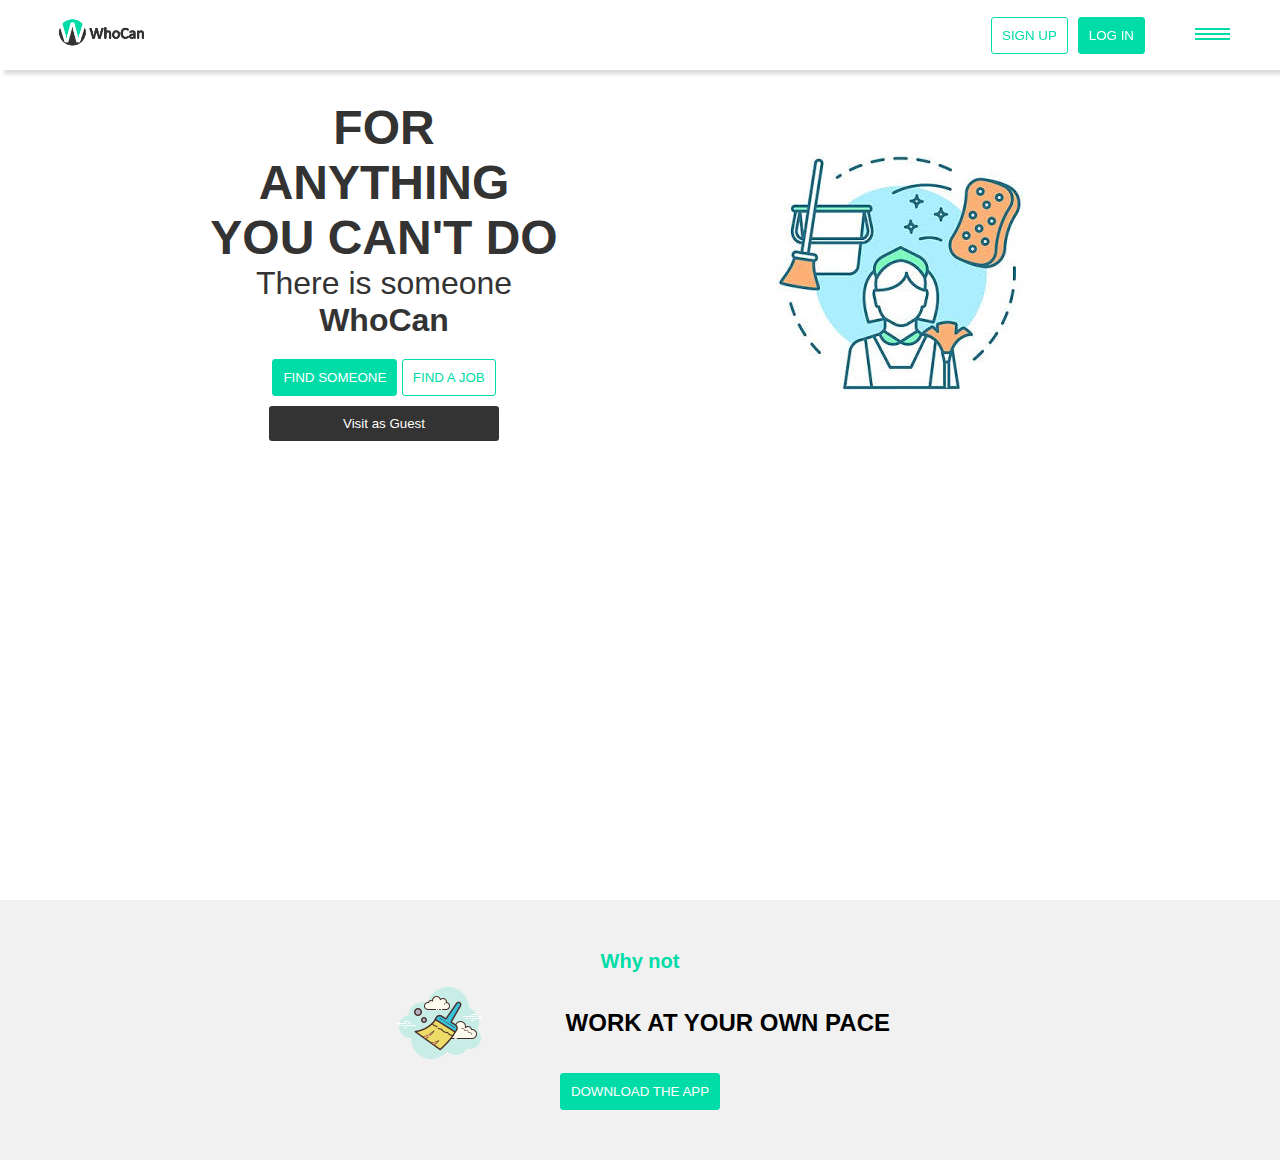
<file: index.html>
<!DOCTYPE html>
<html lang="en">

<head>
     <meta charset="UTF-8">
     <title>WhoCan | Home page</title>
     <link rel="stylesheet" href="styles\homepage\homepage.css">
     <meta name="viewport" content="width=device-width, initial-scale=1.0">
</head>

<body>
     <header class="header">
          <div class="logo-container">
               <img src="img\logo.png" alt="WhoCan logo">
          </div>

          <div class="menu-container">
               <div class="user-actions">
                    <button class="primary-btn sign-up-btn btn">Sign Up</button>
                    <button class="secondary-btn log-in-btn btn">Log In</button>
               </div>
               <div class="menu-icon-container">
                    <div class="menu-icon"></div>
               </div>
          </div>
     </header>
     <div class="menu">
          <nav class="nav-menu">
               <ul>
                    <li><a href="#">PROFILE</a></li>
                    <li><a href="#">CATEGORIES</a></li>
                    <li><a href="#">APP RATING</a></li>
                    <li><a href="#">SETTINGS</a></li>
                    <li><a href="#">ABOUT</a></li>
                    <li><a href="#">LOGOUT</a></li>
               </ul>
          </nav>
     </div>
     <div class="hero-section">
          <div class="hero-left">
               <div class="call-to-action">
                    <h1>
                         <span>FOR</span>
                         <span>ANYTHING</span>
                         <span>YOU CAN'T DO</span>
                         <span>There is someone <span>WhoCan</span> </span>
                    </h1>

                    <div class="btns-container">
                         <button class="primary-btn find-a-job-btn btn">Find someone</button>
                         <button class="secondary-btn find-someone-btn btn">Find a Job</button>
                    </div>
                    <a href="jobseekers.html"><button class="btn2">Visit as Guest</button></a>
               </div>
          </div>
          <div class="hero-right">
               <img src="img/hero.png" alt="hero image">
          </div>
     </div>
     <div class="app-advert">
          <p>Why not</p>
          <div class="advert">
               <img src="img/broom.png">
               <h2>WORK AT YOUR OWN PACE</h2>
          </div>
          <button class="app-download-btn primary-btn btn">Download the App</button>
     </div>
     <div class="modal-background">
          <div class="login-form-container container">
               <form class="login-form">
                    <input type="username" name="username" placeholder="username">
                    <input type="password" name="password" placeholder="password">
                    <button class="login-btn secondary-btn btn">login</button>
               </form>
          </div>

          <div class="sign-up-form-container">
               <h2>Hey! Sign up </br><span>&</span> start making</br> that paper</h2>
               <form class="sign-up-form">
                    <input type="username" name="username" placeholder="username">
                    <input type="password" name="password" placeholder="password">
                    <input type="fullname" name="fullname" placeholder="fullname">
                    <input type="email" name="email" placeholder="email">
                    <input type="home-address" name="home-address" placeholder="home address">

                    <div class="attach-files-container">
                         <img src="./img/pin.png" class="pin">
                         <p>Please attach documents <span>(Copy of ID & Proof of address )</span></p>
                    </div>
                    <button class="submit-sign-up-btn secondary-btn btn">Submit</button>
               </form>
          </div>

          <div class="employers-catergories container">
               <div class="catergory">
                    <a href="employers.html">
                         <div class="image-container">
                              <img src="img/broomDom.png" class="broomTwo">
                         </div>
                         <h3>Domestic Work</h3>
                    </a>
               </div>
               <div class="catergory">
                    <a href="employers.html">
                         <div class="image-container">
                              <img src="img/divice.png" class="broomTwo">
                         </div>
                         <h3>Electronics</h3>
                    </a>
               </div>
               <div class="catergory">
                    <a href="employers.html">
                         <div class="image-container">
                              <img src="img/hair.png" class="broomTwo">
                         </div>
                         <h3>Beauty & Hair</h3>
                    </a>
               </div>
               <div class="catergory">
                    <a href="employers.html">
                         <div class="image-container">
                              <img src="img/couch.png" class="broomTwo">
                         </div>
                         <h3>Interior Design</h3>
                    </a>
               </div>
               <div class="catergory">
                    <a href="employers.html">
                         <div class="image-container">
                              <img src="img/book.png" class="broomTwo">
                         </div>
                         <h3>Extra Classes</h3>
                    </a>
               </div>
          </div>

          <div class="jobseekers-catergories container">
               <div class="catergory">
                    <a href="jobseekers.html">
                         <div class="image-container">
                              <img src="img/broomDom.png" class="broomTwo">
                         </div>
                         <h3>Domestic Work</h3>
                    </a>
               </div>
               <div class="catergory">
                    <a href="jobseekers.html">
                         <div class="image-container">
                              <img src="img/divice.png" class="broomTwo">
                         </div>
                         <h3>Electronics</h3>
                    </a>
               </div>
               <div class="catergory">
                    <a href="jobseekers.html">
                         <div class="image-container">
                              <img src="img/hair.png" class="broomTwo">
                         </div>
                         <h3>Beauty & Hair</h3>
                    </a>
               </div>
               <div class="catergory">
                    <a href="jobseekers.html">
                         <div class="image-container">
                              <img src="img/couch.png" class="broomTwo">
                         </div>
                         <h3>Interior Design</h3>
                    </a>
               </div>
               <div class="catergory">
                    <a href="jobseekers.html">
                         <div class="image-container">
                              <img src="img/book.png" class="broomTwo">
                         </div>
                         <h3>Extra Classes</h3>
                    </a>
               </div>
          </div>
     </div>
     <script src="scripts\utilities.js"></script>
     <script src="scripts\homepage.js"></script>
</body>

</html>
</file>
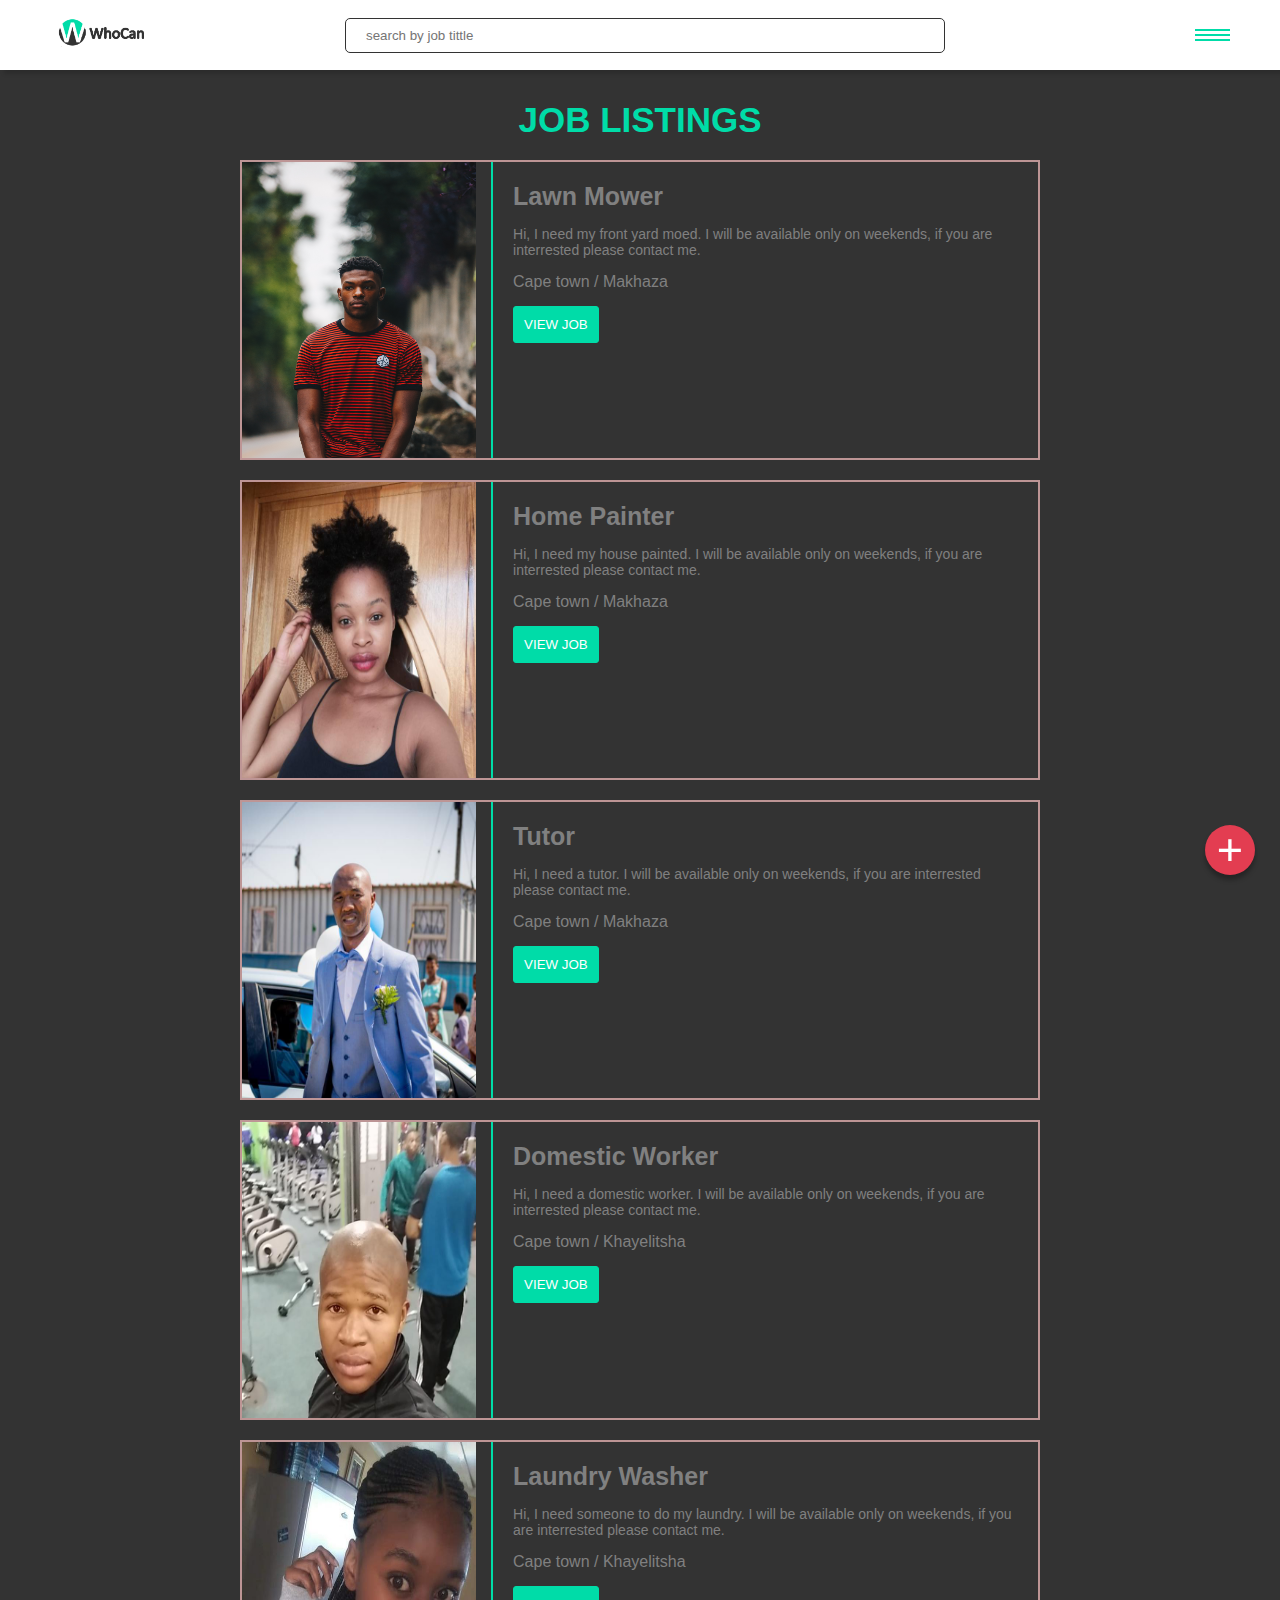
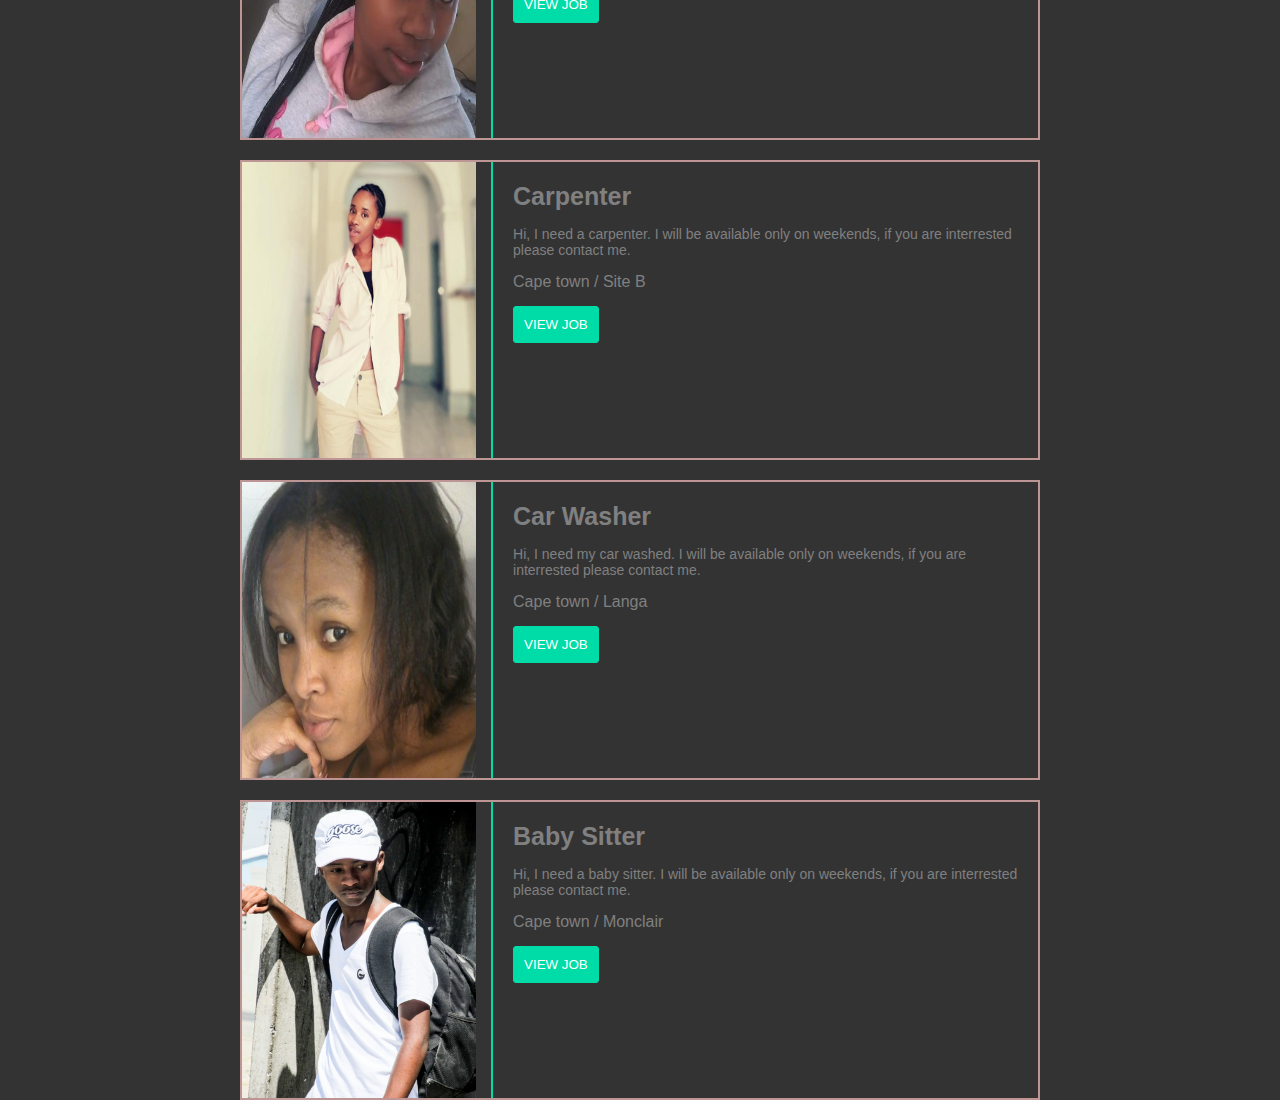
<file: employers.html>
<!DOCTYPE html>
<html lang="en">

<head>
     <meta charset="UTF-8">
     <title>WhoCan | Employers Page</title>
     <link rel="stylesheet" href="styles\main.css">
     <link rel="stylesheet" href="styles\jobseekers\jobseekers.css">
     <meta name="viewport" content="width=device-width, initial-scale=1.0">
</head>

<body>
     <header class="header">
          <div class="logo-container">
               <a href="index.html"><img src="img\logo.png" alt="WhoCan logo"></a>
          </div>

          <div class="menu-container">
               <!-- <div class="user-actions">
                    <button class="primary-btn sign-up-btn btn">Sign Up</button>
                    <button class="secondary-btn log-in-btn btn">Log In</button>
               </div> -->
               <input type="text" name="search" placeholder="search by job tittle" class="search">
               <div class="menu-icon-container">
                    <div class="menu-icon"></div>
               </div>
          </div>
     </header>
     <div class="menu">
          <nav class="nav-menu">
               <ul>
                    <li><a href="#">CATAGORIES</a></li>
                    <li><a href="#">NOTIFICATIONS</a></li>
                    <li><a href="#">RECENT WORK</a></li>
                    <li><a href="#">HOW IT WORKS</a></li>
                    <li><a href="#">BLOG</a></li>
                    <li><a href="#">CONTACT</a></li>
               </ul>
          </nav>
     </div>
     <div class="info-bar">
          <div class="profile"></div>
          <nav class="profile-nav">
               <ul>
                    <li>
                         <a href="#">CATAGORIES</a>
                    </li>
                    <li>
                         <a href="#">RECENT WORK</a>
                    </li>
                    <li>
                         <a href="#">DOWNLOAD THE APP</a>
                    </li>
                    <li>
                         <a href="#">RECENT WORK</a>
                    </li>
               </ul>
          </nav>
     </div>
     <div class="preview-section">
          <div class="preview-section__content-container">
               <div class="preview-section__content-container--preview">
               </div>
          </div>
     </div>
     <div class="job-listings-section">
          <h2>JOB LISTINGS</h2>
          <div class="job-listings__content-container"></div>
     </div>

     <div class="post-section">
          <div class="post-section__container">
               <form class="post-listing-form">
                    <h4>New Job Listing</h4>
                    <div class="row">
                         <div class="column">
                              <label for="name">Title</label>
                              <select name="catergories" id="">
                                   <option value="Domestic work">Grass Cutter</option>
                                   <option value="Domestic work">Deep Clearner</option>
                                   <option value="Electronics">Painter</option>
                                   <option value="Beauty and Hair">Hair Stylist</option>
                                   <option value="Interior Design">Make up Artist</option>
                                   <option value="Extra Classes">Plumber</option>
                                   <option value="Extra Classes">Wood worker</option>
                              </select>
                         </div>
                         <div class="column">
                              <label for="surname">Location</label>
                              <select name="catergories" id="">
                                   <option value="Domestic work">Makhaza/Khayelitsha</option>
                                   <option value="Domestic work">Site b/Khayelitsha</option>
                                   <option value="Electronics">Towntwo/Khayelitsha</option>
                                   <option value="Beauty and Hair">Harare/Khayelitsha</option>
                                   <option value="Interior Design">Makhaya/Khayelitsha</option>
                                   <option value="Extra Classes">Site c/Khayelitsha</option>
                                   <option value="Extra Classes">E Section/Khayelitsha</option>
                              </select>

                         </div>
                    </div>
                    <div class="row">
                         <div class="column">
                              <label for="email">Job description</label>
                              <input type="email" name="email" id="description">
                         </div>
                    </div>
                    <div class="row">
                         <div class="column">
                              <label for="catergory">Catergory</label>
                              <select name="catergories" id="">
                                   <option value="Domestic work">Domestic Work</option>
                                   <option value="Electronics">Electronics</option>
                                   <option value="Beauty and Hair">Beauty and Hair</option>
                                   <option value="Interior Design">Interior Design</option>
                                   <option value="Extra Classes">Extra Classes</option>
                              </select>
                         </div>
                    </div>
                    <div class="row">
                         <div class="column">
                              <label for="surname">Price</label>
                              <input type="text" name="surname" id="">
                         </div>
                    </div>
                    <div class="row">
                         <img src="img/pin.png" alt="pin icon">
                         <span>Upload A picture of what you want done</span>
                    </div>
                    <button type="submit" class="secondary-btn btn submit-btn">POST</button>
               </form>
          </div>
     </div>
     <div class="fab">
          <span>+</span>
          <ul>
               <li class="post"><img src="img\post-icon.png" alt="post icon"> Post</li>
               <li class="profile-edit"><img src="img\profile-icon.png" alt="profile icon"> Profile</li>
          </ul>
     </div>

     <script src="scripts\utilities.js"></script>
     <script src="scripts\jobseekers.js"></script>
</body>

</html>
</file>
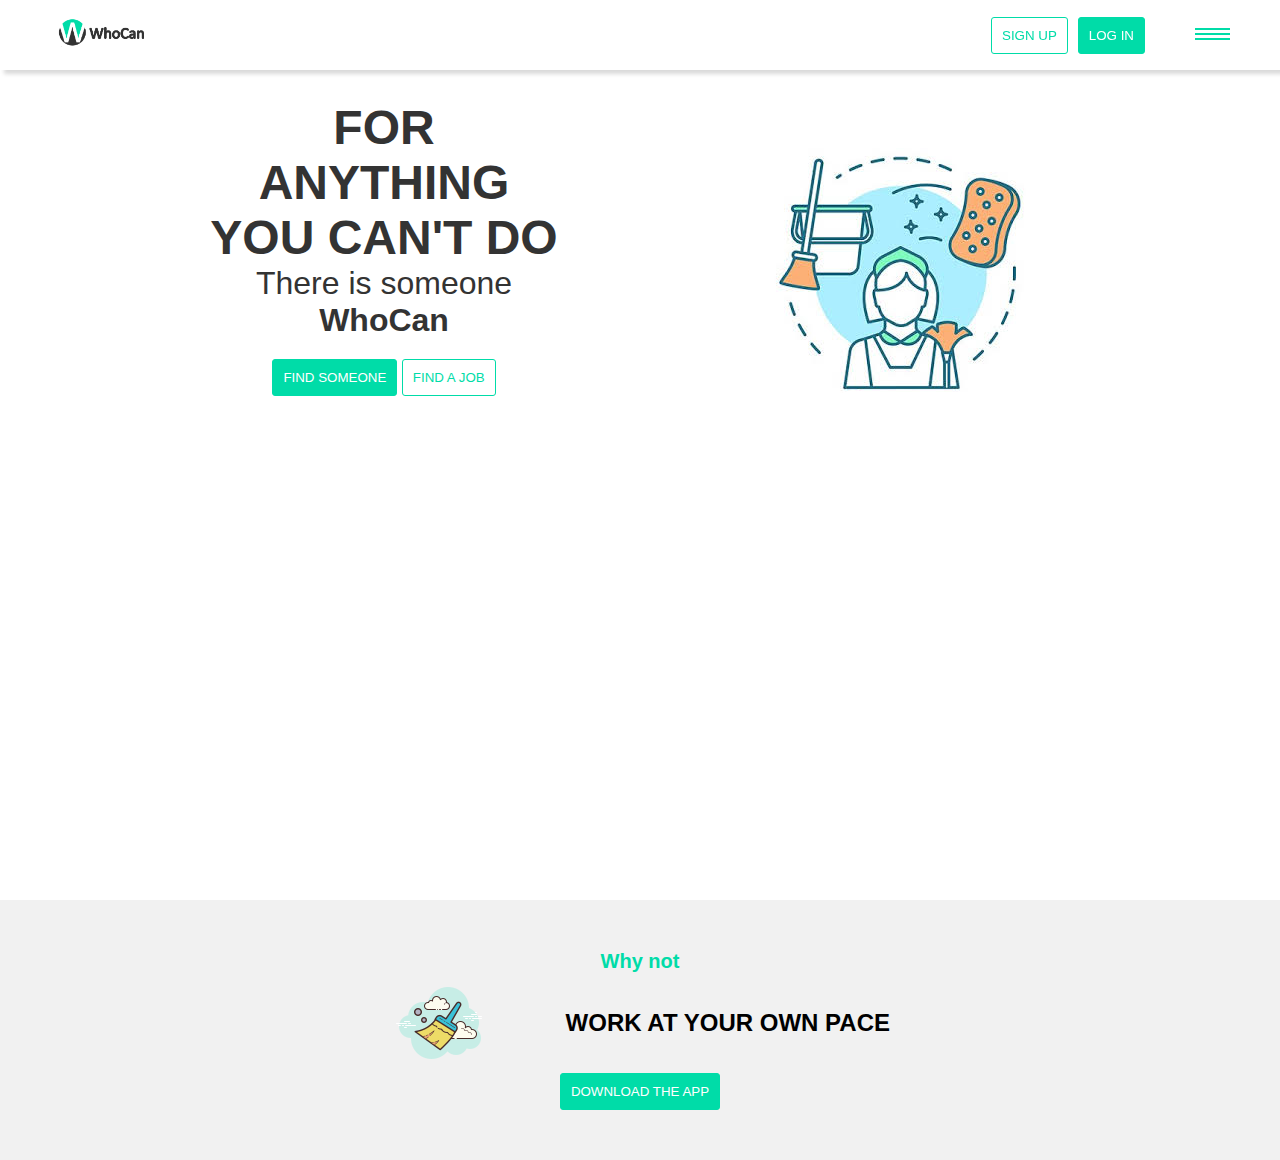
<file: homepage.html>
<!DOCTYPE html>
<html lang="en">

<head>
     <meta charset="UTF-8">
     <title>WhoCan | Home page</title>
     <link rel="stylesheet" href="styles\homepage\homepage.css">
     <meta name="viewport" content="width=device-width, initial-scale=1.0">
</head>

<body>
     <header class="header">
          <div class="logo-container">
               <img src="img\logo.png" alt="WhoCan logo">
          </div>

          <div class="menu-container">
               <div class="user-actions">
                    <button class="primary-btn sign-up-btn btn">Sign Up</button>
                    <button class="secondary-btn log-in-btn btn">Log In</button>
               </div>
               <div class="menu-icon-container">
                    <div class="menu-icon"></div>
               </div>
          </div>
     </header>
     <div class="menu">
          <nav class="nav-menu">
               <ul>
                    <li><a href="#">CATAGORIES</a></li>
                    <li><a href="#">NOTIFICATIONS</a></li>
                    <li><a href="#">RECENT WORK</a></li>
                    <li><a href="#">HOW IT WORKS</a></li>
                    <li><a href="#">BLOG</a></li>
                    <li><a href="#">CONTACT</a></li>
               </ul>
          </nav>
     </div>
     <div class="hero-section">
          <div class="hero-left">
               <div class="call-to-action">
                    <h1>
                         <span>FOR</span>
                         <span>ANYTHING</span>
                         <span>YOU CAN'T DO</span>
                         <span>There is someone <span>WhoCan</span> </span>
                    </h1>

                    <div class="btns-container">
                         <button class="primary-btn find-a-job-btn btn">Find someone</button>
                         <button class="secondary-btn find-someone-btn btn">Find a Job</button>
                    </div>
               </div>
          </div>
          <div class="hero-right">
               <img src="img/hero.png" alt="hero image">
          </div>
     </div>
     <div class="app-advert">
          <p>Why not</p>
          <div class="advert">
               <img src="img/broom.png">
               <h2>WORK AT YOUR OWN PACE</h2>
          </div>
          <button class="app-download-btn primary-btn btn">Download the App</button>
     </div>
     <div class="modal-background">
          <div class="login-form-container container">
               <form class="login-form">
                    <input type="username" name="username" placeholder="username">
                    <input type="password" name="password" placeholder="password">
                    <button class="login-btn secondary-btn btn">login</button>
               </form>
          </div>

          <div class="sign-up-form-container">
               <h2>Hey! Sign up </br><span>&</span> start making</br> that paper</h2>
               <form class="sign-up-form">
                    <input type="username" name="username" placeholder="username">
                    <input type="password" name="password" placeholder="password">
                    <input type="fullname" name="fullname" placeholder="fullname">
                    <input type="email" name="email" placeholder="email">
                    <input type="home-address" name="home-address" placeholder="home address">

                    <div class="attach-files-container">
                         <img src="./img/pin.png" class="pin">
                         <p>Please attach documents <span>(Copy of ID & Proof of address )</span></p>
                    </div>
                    <button class="submit-sign-up-btn secondary-btn btn">Submit</button>
               </form>
          </div>

          <div class="employers-catergories container">
               <div class="catergory">
                    <a href="employers.html">
                         <div class="image-container">
                              <img src="img/broomDom.png" class="broomTwo">
                         </div>
                         <h3>Domestic Work</h3>
                    </a>
               </div>
               <div class="catergory">
                    <a href="employers.html">
                         <div class="image-container">
                              <img src="img/divice.png" class="broomTwo">
                         </div>
                         <h3>Electronics</h3>
                    </a>
               </div>
               <div class="catergory">
                    <a href="employers.html">
                         <div class="image-container">
                              <img src="img/hair.png" class="broomTwo">
                         </div>
                         <h3>Beauty & Hair</h3>
                    </a>
               </div>
               <div class="catergory">
                    <a href="employers.html">
                         <div class="image-container">
                              <img src="img/couch.png" class="broomTwo">
                         </div>
                         <h3>Interior Design</h3>
                    </a>
               </div>
               <div class="catergory">
                    <a href="employers.html">
                         <div class="image-container">
                              <img src="img/book.png" class="broomTwo">
                         </div>
                         <h3>Extra Classes</h3>
                    </a>
               </div>
          </div>

          <div class="jobseekers-catergories container">
               <div class="catergory">
                    <a href="jobseekers.html">
                         <div class="image-container">
                              <img src="img/broomDom.png" class="broomTwo">
                         </div>
                         <h3>Domestic Work</h3>
                    </a>
               </div>
               <div class="catergory">
                    <a href="jobseekers.html">
                         <div class="image-container">
                              <img src="img/divice.png" class="broomTwo">
                         </div>
                         <h3>Electronics</h3>
                    </a>
               </div>
               <div class="catergory">
                    <a href="jobseekers.html">
                         <div class="image-container">
                              <img src="img/hair.png" class="broomTwo">
                         </div>
                         <h3>Beauty & Hair</h3>
                    </a>
               </div>
               <div class="catergory">
                    <a href="jobseekers.html">
                         <div class="image-container">
                              <img src="img/couch.png" class="broomTwo">
                         </div>
                         <h3>Interior Design</h3>
                    </a>
               </div>
               <div class="catergory">
                    <a href="jobseekers.html">
                         <div class="image-container">
                              <img src="img/book.png" class="broomTwo">
                         </div>
                         <h3>Extra Classes</h3>
                    </a>
               </div>
          </div>
     </div>
     <script src="scripts\utilities.js"></script>
     <script src="scripts\homepage.js"></script>
</body>

</html>
</file>
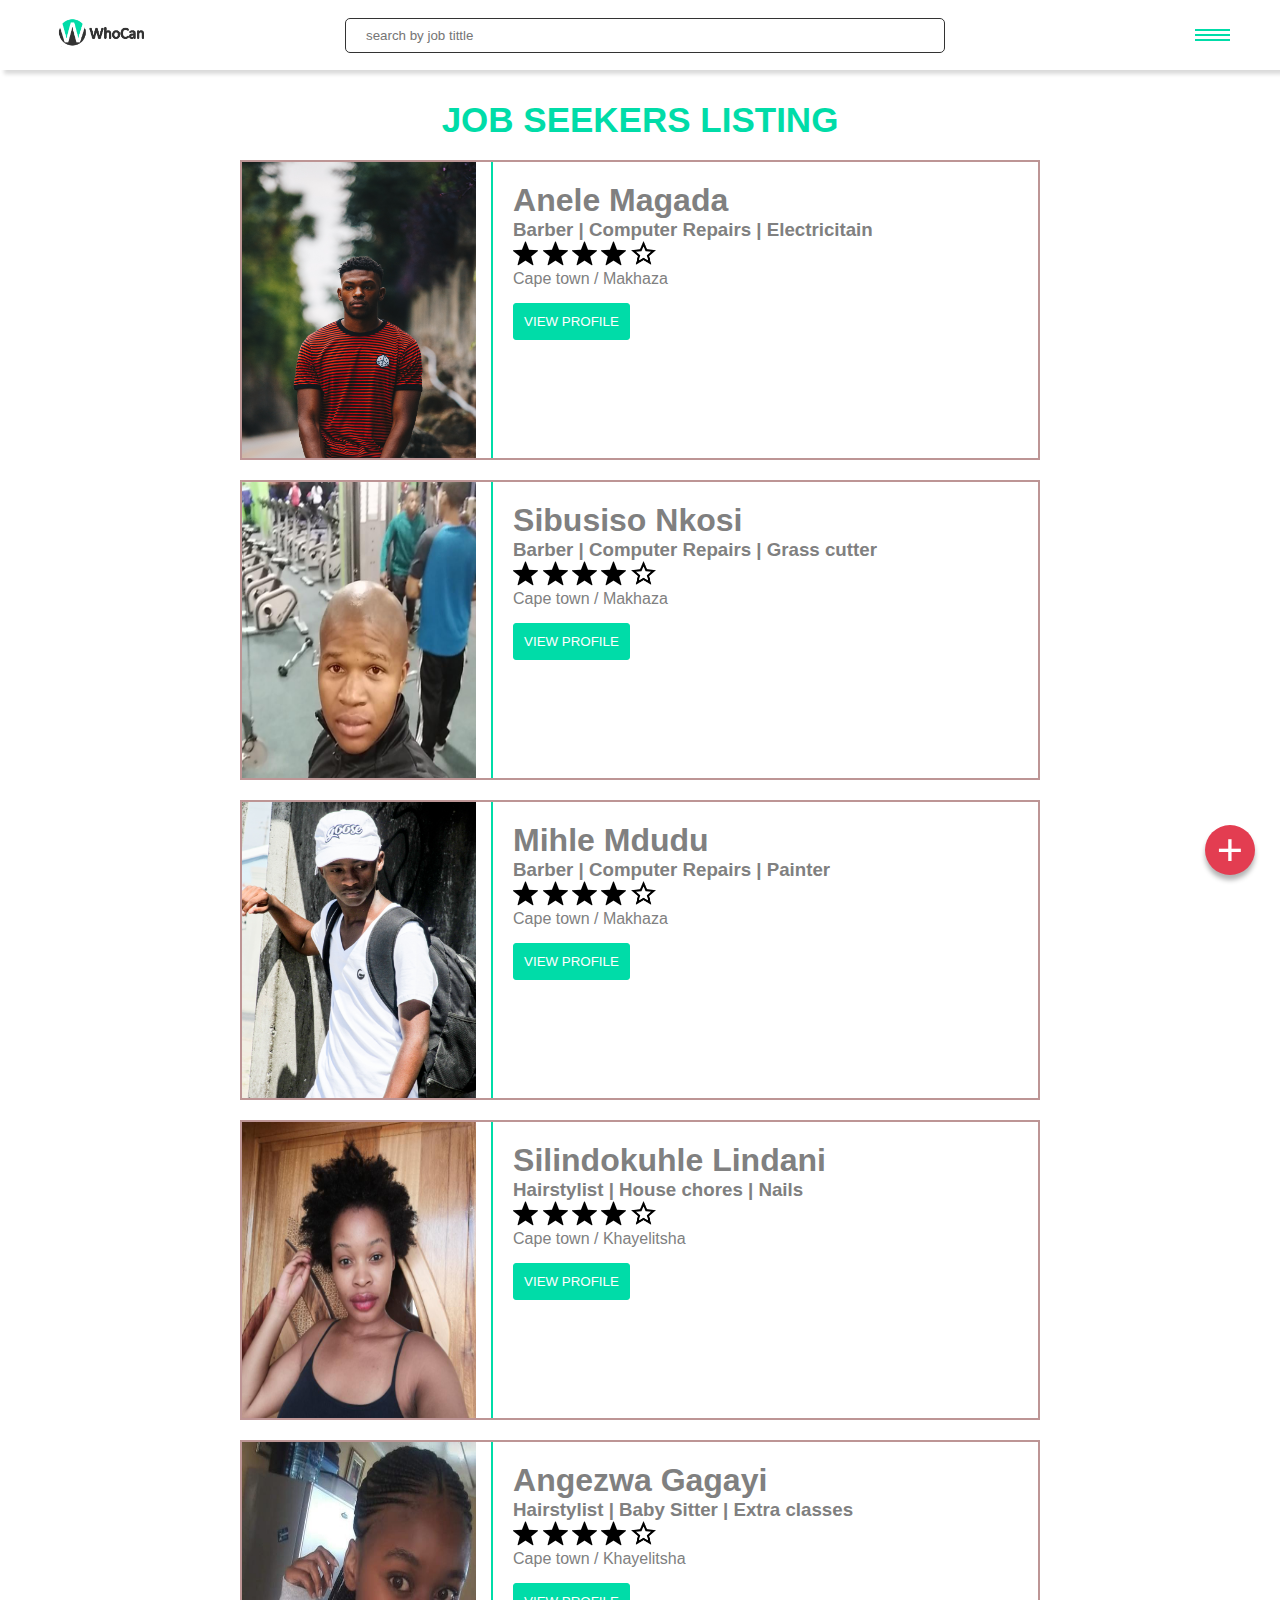
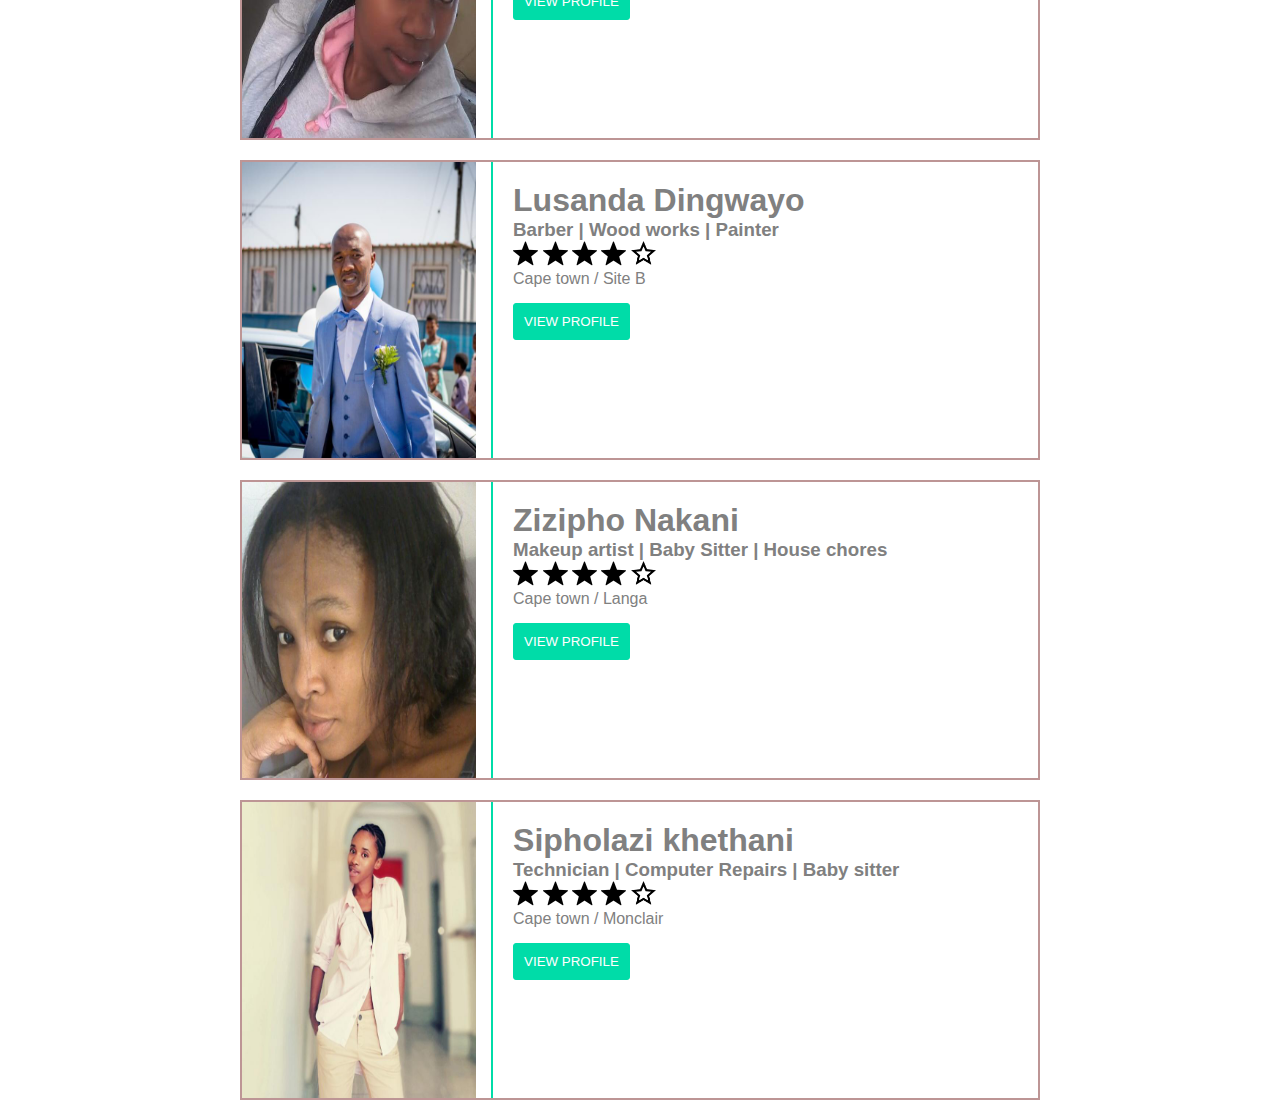
<file: jobseekers.html>
<!DOCTYPE html>
<html lang="en">

<head>
     <meta charset="UTF-8">
     <title>WhoCan | Job Seekers Page</title>
     <link rel="stylesheet" href="styles\main.css">
     <link rel="stylesheet" href="styles\employers\employers.css">
     <meta name="viewport" content="width=device-width, initial-scale=1.0">
</head>

<body>
     <header class="header">
          <div class="logo-container">
               <a href="index.html"><img src="img\logo.png" alt="WhoCan logo"></a>
          </div>

          <div class="menu-container">
               <!-- <div class="user-actions">
                    <button class="primary-btn sign-up-btn btn">Sign Up</button>
                    <button class="secondary-btn log-in-btn btn">Log In</button>
               </div> -->
               <input type="text" name="search" placeholder="search by job tittle" class="search">
               <div class="menu-icon-container">
                    <div class="menu-icon"></div>
               </div>
          </div>
     </header>
     <div class="menu">
          <nav class="nav-menu">
               <ul>
                    <li><a href="#">CATAGORIES</a></li>
                    <li><a href="#">NOTIFICATIONS</a></li>
                    <li><a href="#">RECENT WORK</a></li>
                    <li><a href="#">HOW IT WORKS</a></li>
                    <li><a href="#">BLOG</a></li>
                    <li><a href="#">CONTACT</a></li>
               </ul>
          </nav>
     </div>
     <div class="info-bar">
          <div class="profile"></div>
          <nav class="profile-nav">
               <ul>
                    <li>
                         <a href="#">CATAGORIES</a>
                    </li>
                    <li>
                         <a href="#">RECENT WORK</a>
                    </li>
                    <li>
                         <a href="#">DOWNLOAD THE APP</a>
                    </li>
                    <li>
                         <a href="#">RECENT WORK</a>
                    </li>
               </ul>
          </nav>
     </div>
     <div class="preview-section">
          <div class="preview-section__content-container">
               <div class="preview-section__content-container--preview">
               </div>
          </div>
     </div>
     <div class="employers-section">
          <h2>JOB SEEKERS LISTING</h2>
          <div class="employers__content-container">
          </div>
     </div>
     <div class="testimonial-section">
          <div class="testimonial">
               <div class="test">
                    <div><img src="img\siya.jpg"></div>
                    <div><h4>Siyabulela Sophi</h4>
                    <p>This guy is amazing, he did a very good job,<br> i will definetly recommend him</p></div>
                    <div class="time"><p>3 hours ago</p></div>
               </div>

               <div class="test">
                    <div><img src="img\kahla.jpg"></div>
                    <div><h4>Nosiphiwo Kahla</h4>
                    <p>I am just amazed on how he does his thing,<br> he did a very good job,<br> i will definetly recommend him</p></div>

                    <div class="time"><p>1 day ago</p></div>
               </div>

               <div class="test">
                    <div><img src="img\lee.jpg"></div>
                    <div><h4>Luyolo Mazwembwe</h4>
                    <p>I am just amazed on how he does his thing,<br> he did a very good job,<br> i will definetly recommend him</p></div>

                    <div class="time"><p>1 day ago</p></div>
               </div>

               <div class="test">
                    <div><img src="img\bhuteri.jpg"></div>
                    <div><h4>Kwandisa Sawula</h4>
                    <p>I am just amazed on how he does his thing,<br> he did a very good job,<br> i will definetly recommend him</p></div>

                    <div class="time"><p>2 days ago</p></div>
               </div>

               <div class="test">
                    <div><img src="img\ta.jpg"></div>
                    <div><h4>Dalumzi Mkhize</h4>
                    <p>Wow this guy is amazing,<br> he did a very good job,<br> i will definetly recommend him</p></div>

                    <div class="time"><p>2 days ago</p></div>
               </div>

               
          </div>
     </div>
     <div class="fab">
          <span>+</span>
          <ul>
               <li class="post"><img src="img\post-icon.png" alt="post icon"> Post</li>
               <li class="profile-edit"><img src="img\profile-icon.png" alt="profile icon"> Profile</li>
          </ul>
     </div>

     <script src="scripts\utilities.js"></script>
     <script src="scripts\employers.js"></script>
</body>

</html>
</file>
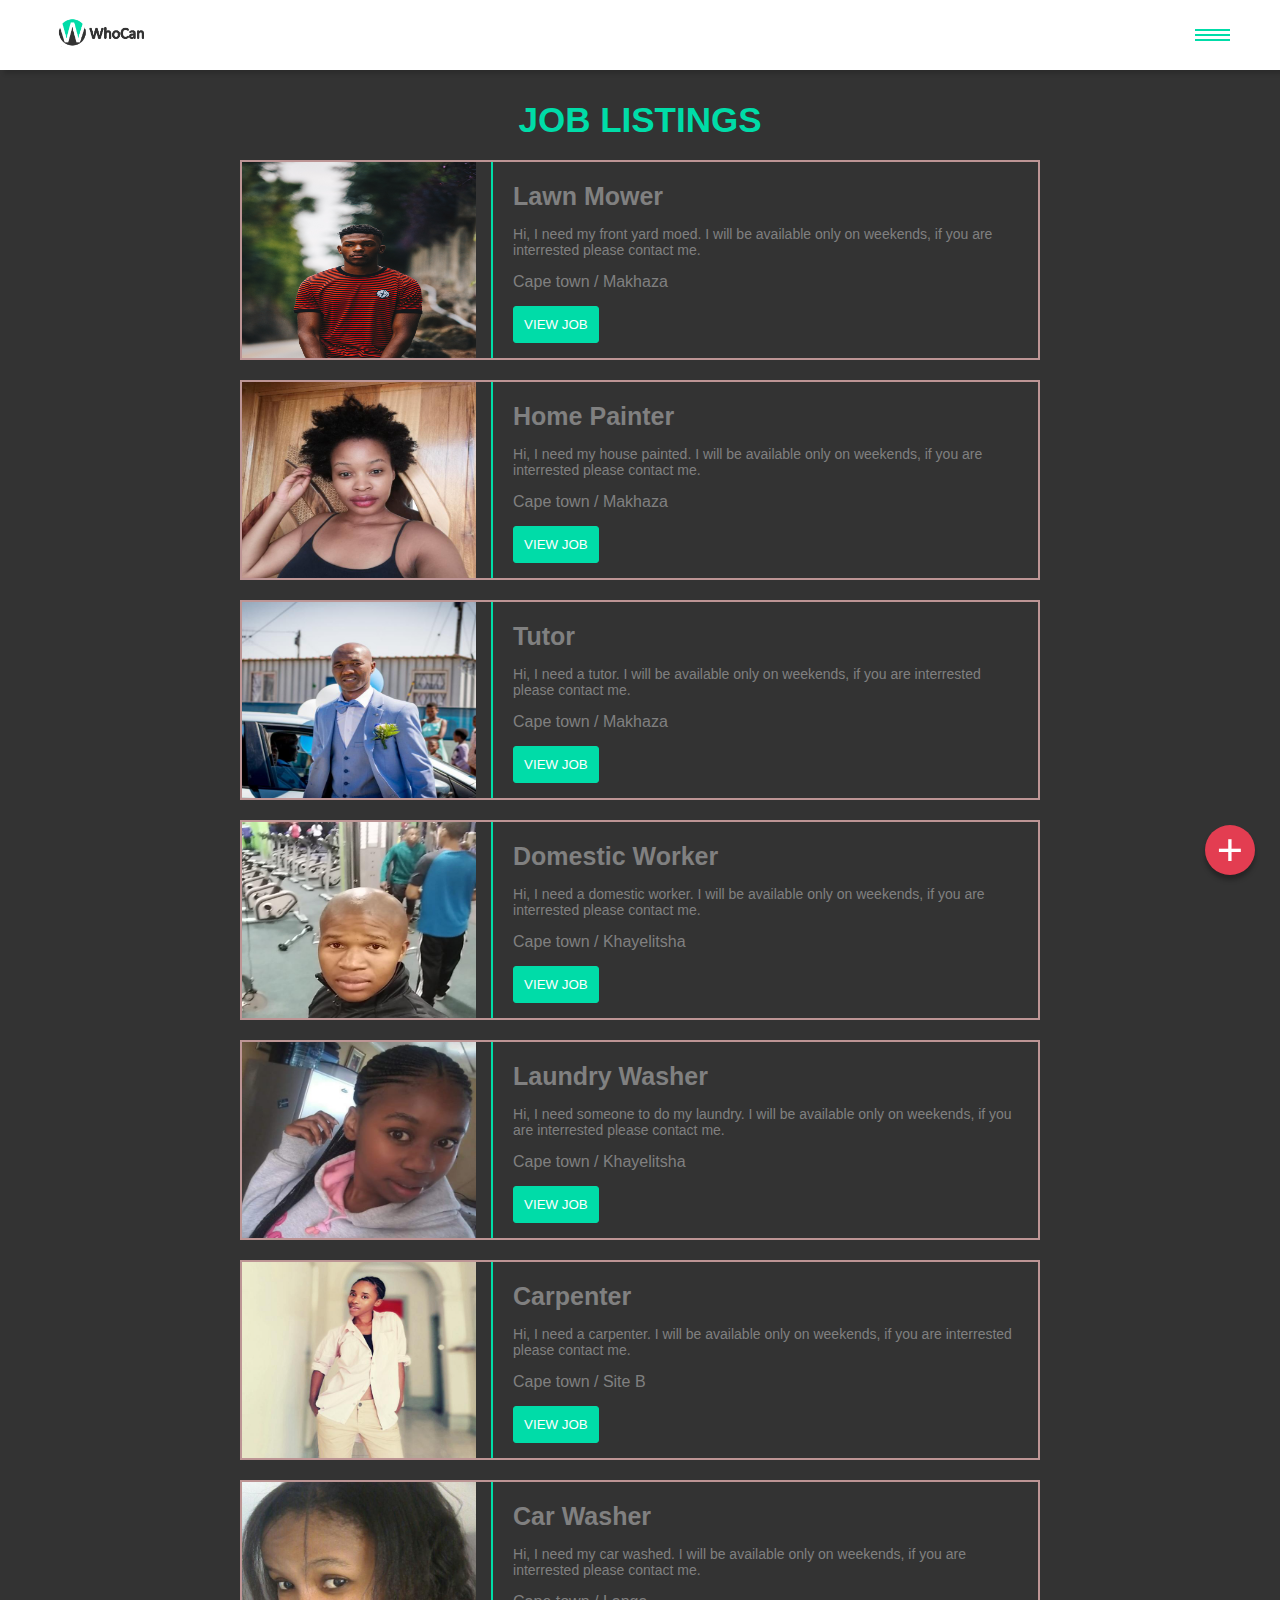
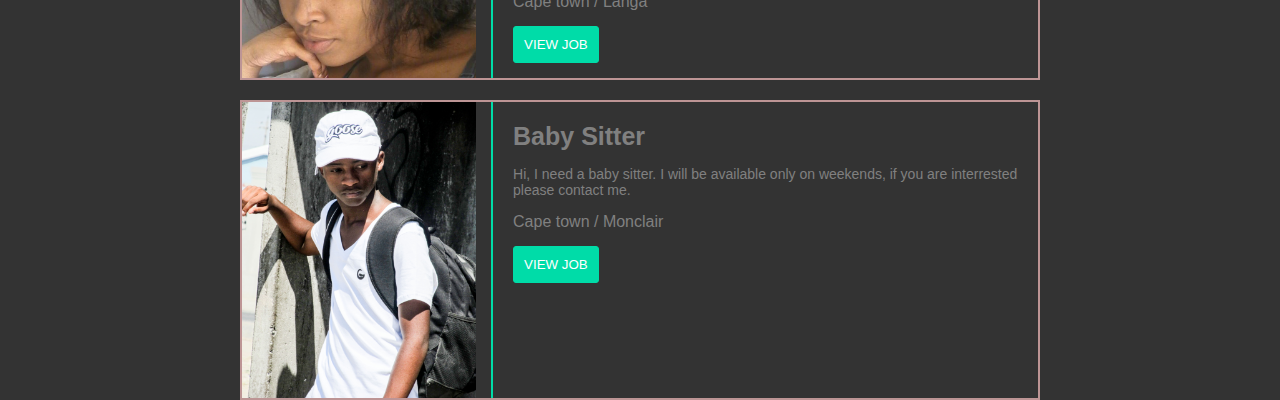
<file: whoCan/employers.html>
<!DOCTYPE html>
<html lang="en">

<head>
     <meta charset="UTF-8">
     <title>WhoCan | Employers Page</title>
     <link rel="stylesheet" href="styles\main.css">
     <link rel="stylesheet" href="styles\jobseekers\jobseekers.css">
     <meta name="viewport" content="width=device-width, initial-scale=1.0">
</head>

<body>
     <header class="header">
          <div class="logo-container">
               <a href="homepage.html"><img src="img\logo.png" alt="WhoCan logo"></a>
          </div>

          <div class="menu-container">
               <!-- <div class="user-actions">
                    <button class="primary-btn sign-up-btn btn">Sign Up</button>
                    <button class="secondary-btn log-in-btn btn">Log In</button>
               </div> -->
               <div class="menu-icon-container">
                    <div class="menu-icon"></div>
               </div>
          </div>
     </header>
     <div class="menu">
          <nav class="nav-menu">
               <ul>
                    <li><a href="#">CATAGORIES</a></li>
                    <li><a href="#">NOTIFICATIONS</a></li>
                    <li><a href="#">RECENT WORK</a></li>
                    <li><a href="#">HOW IT WORKS</a></li>
                    <li><a href="#">BLOG</a></li>
                    <li><a href="#">CONTACT</a></li>
               </ul>
          </nav>
     </div>
     <div class="info-bar">
          <div class="profile"></div>
          <nav class="profile-nav">
               <ul>
                    <li>
                         <a href="#">CATAGORIES</a>
                    </li>
                    <li>
                         <a href="#">RECENT WORK</a>
                    </li>
                    <li>
                         <a href="#">DOWNLOAD THE APP</a>
                    </li>
                    <li>
                         <a href="#">RECENT WORK</a>
                    </li>
               </ul>
          </nav>
     </div>
     <div class="preview-section">
          <div class="preview-section__content-container">
               <div class="preview-section__content-container--preview">
               </div>
          </div>
     </div>
     <div class="job-listings-section">
          <h2>JOB LISTINGS</h2>
          <div class="job-listings__content-container"></div>
     </div>
     <div class="post-section">
          <div class="post-section__container">
               <form class="post-listing-form">
                    <h4>New Job Listing</h4>
                    <div class="row">
                         <div class="column">
                              <label for="name">Title</label>
                              <select name="catergories" id="">
                                   <option value="Domestic work">Grass Cutter</option>
                                   <option value="Domestic work">Deep Clearner</option>
                                   <option value="Electronics">Painter</option>
                                   <option value="Beauty and Hair">Hair Stylist</option>
                                   <option value="Interior Design">Make up Artist</option>
                                   <option value="Extra Classes">Plumber</option>
                                   <option value="Extra Classes">Wood worker</option>
                              </select>
                         </div>
                         <div class="column">
                              <label for="surname">Location</label>
                              <select name="catergories" id="">
                                   <option value="Domestic work">Makhaza/Khayelitsha</option>
                                   <option value="Domestic work">Site b/Khayelitsha</option>
                                   <option value="Electronics">Towntwo/Khayelitsha</option>
                                   <option value="Beauty and Hair">Harare/Khayelitsha</option>
                                   <option value="Interior Design">Makhaya/Khayelitsha</option>
                                   <option value="Extra Classes">Site c/Khayelitsha</option>
                                   <option value="Extra Classes">E Section/Khayelitsha</option>
                              </select>
                              
                         </div>
                    </div>
                    <div class="row">
                         <div class="column">
                              <label for="email">Job description</label>
                              <input type="email" name="email" id="description">
                         </div>
                    </div>
                    <div class="row">
                         <div class="column">
                              <label for="catergory">Catergory</label>
                              <select name="catergories" id="">
                                   <option value="Domestic work">Domestic Work</option>
                                   <option value="Electronics">Electronics</option>
                                   <option value="Beauty and Hair">Beauty and Hair</option>
                                   <option value="Interior Design">Interior Design</option>
                                   <option value="Extra Classes">Extra Classes</option>
                              </select>
                         </div>
                    </div>
                    <div class="row">
                         <div class="column">
                              <label for="surname">Price</label>
                              <input type="text" name="surname" id="">
                         </div>
                    </div>
                    <div class="row">
                         <img src="img/pin.png" alt="pin icon">
                         <span>Upload A picture of what you want done</span>
                    </div>
                    <button type="submit" class="secondary-btn btn submit-btn">POST</button>
               </form>
          </div>
     </div>
     <div class="fab">
          <span>+</span>
          <ul>
               <li class="post"><img src="img\post-icon.png" alt="post icon"> Post</li>
               <li class="profile-edit"><img src="img\profile-icon.png" alt="profile icon"> Profile</li>
          </ul>
     </div>

     <script src="scripts\utilities.js"></script>
     <script src="scripts\jobseekers.js"></script>
</body>

</html>
</file>
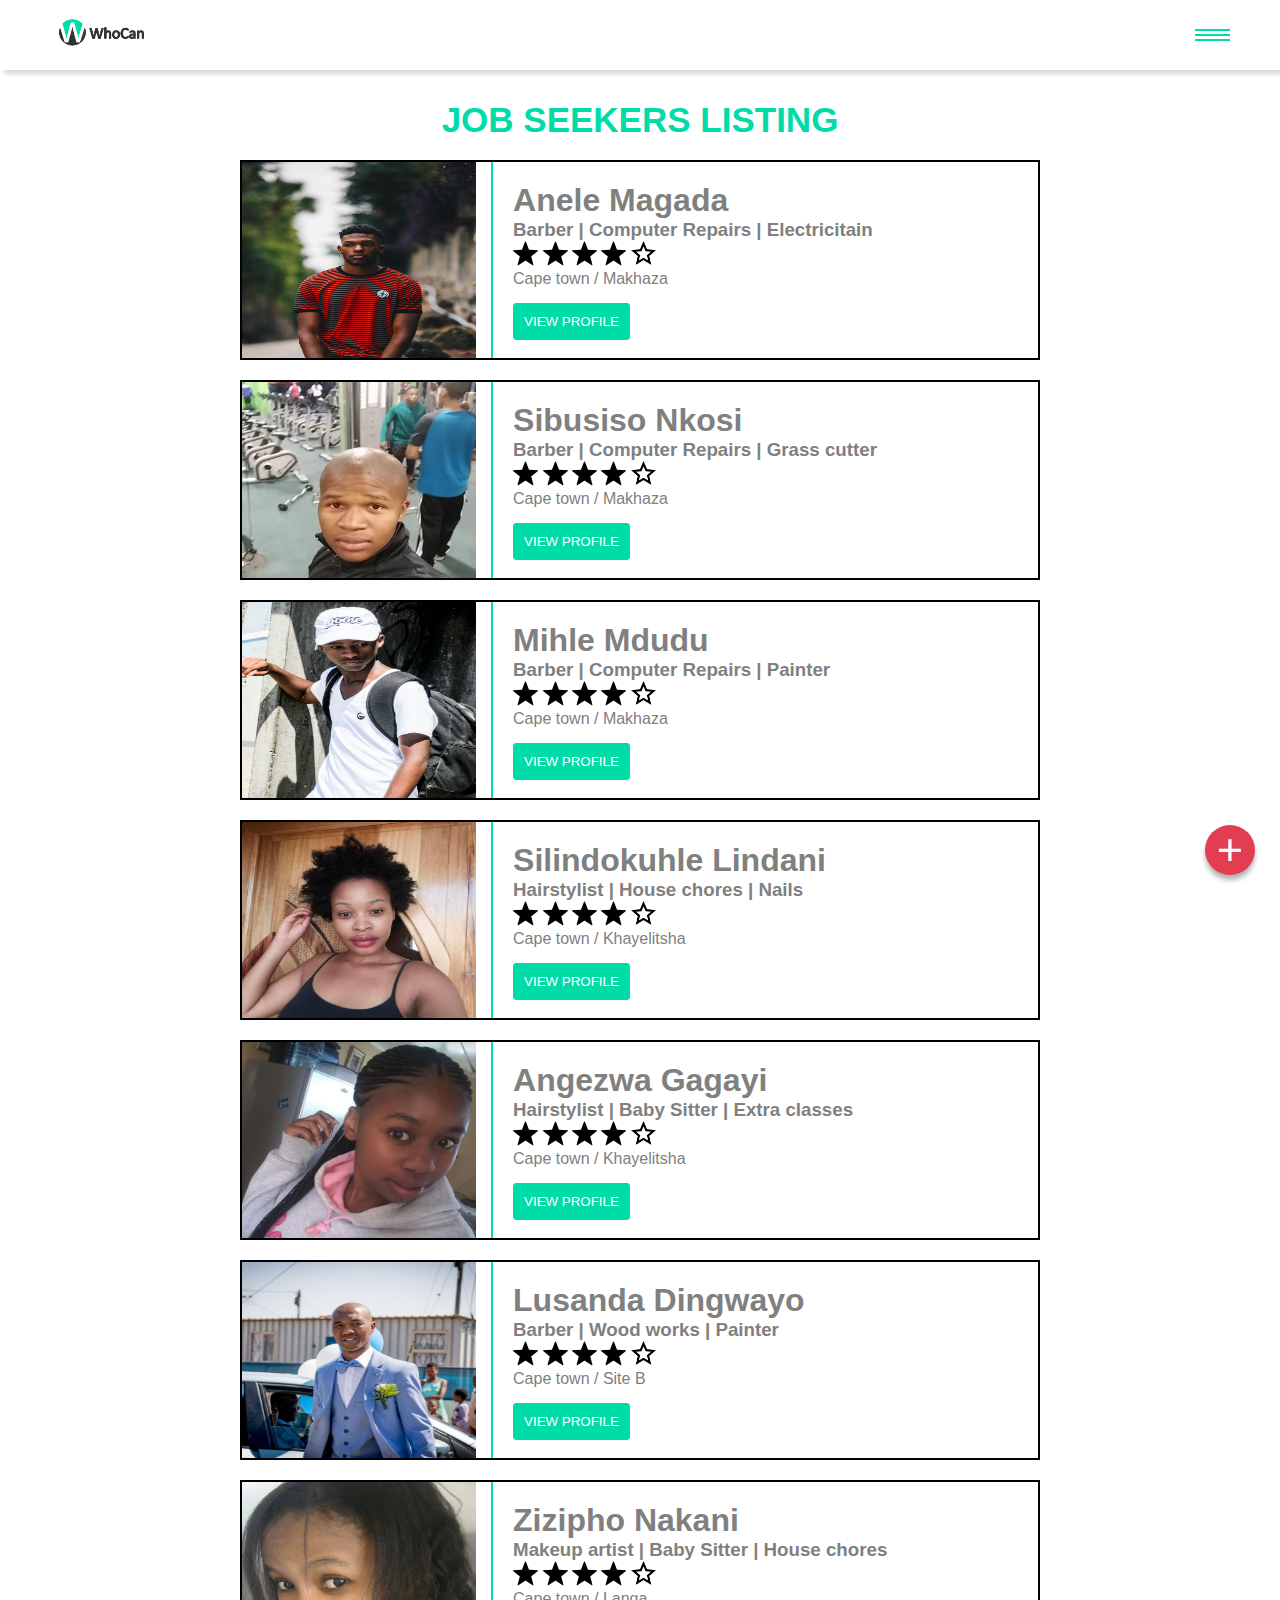
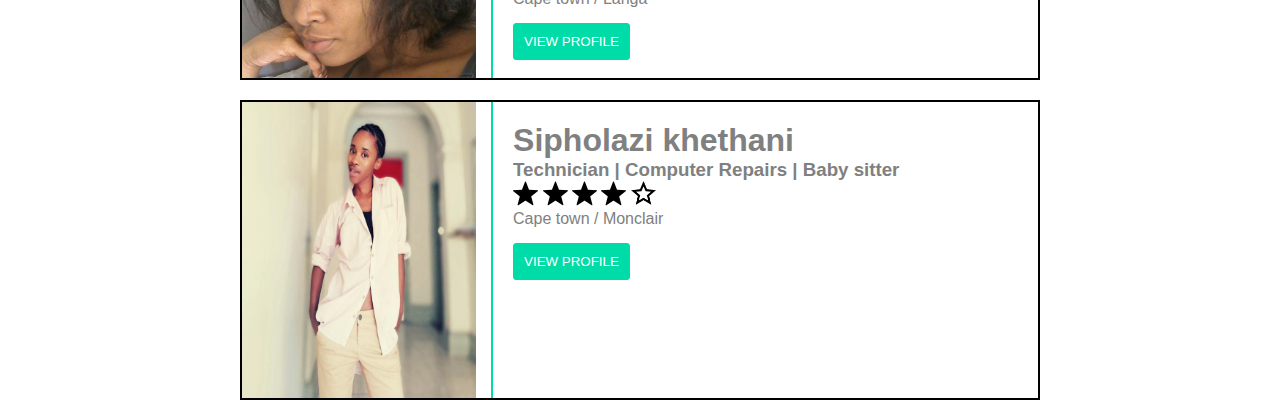
<file: whoCan/jobseekers.html>
<!DOCTYPE html>
<html lang="en">

<head>
     <meta charset="UTF-8">
     <title>WhoCan | Job Seekers Page</title>
     <link rel="stylesheet" href="styles\main.css">
     <link rel="stylesheet" href="styles\employers\employers.css">
     <meta name="viewport" content="width=device-width, initial-scale=1.0">
</head>

<body>
     <header class="header">
          <div class="logo-container">
               <a href="homepage.html"><img src="img\logo.png" alt="WhoCan logo"></a>
          </div>

          <div class="menu-container">
               <!-- <div class="user-actions">
                    <button class="primary-btn sign-up-btn btn">Sign Up</button>
                    <button class="secondary-btn log-in-btn btn">Log In</button>
               </div> -->
               <div class="menu-icon-container">
                    <div class="menu-icon"></div>
               </div>
          </div>
     </header>
     <div class="menu">
          <nav class="nav-menu">
               <ul>
                    <li><a href="#">CATAGORIES</a></li>
                    <li><a href="#">NOTIFICATIONS</a></li>
                    <li><a href="#">RECENT WORK</a></li>
                    <li><a href="#">HOW IT WORKS</a></li>
                    <li><a href="#">BLOG</a></li>
                    <li><a href="#">CONTACT</a></li>
               </ul>
          </nav>
     </div>
     <div class="info-bar">
          <div class="profile"></div>
          <nav class="profile-nav">
               <ul>
                    <li>
                         <a href="#">CATAGORIES</a>
                    </li>
                    <li>
                         <a href="#">RECENT WORK</a>
                    </li>
                    <li>
                         <a href="#">DOWNLOAD THE APP</a>
                    </li>
                    <li>
                         <a href="#">RECENT WORK</a>
                    </li>
               </ul>
          </nav>
     </div>
     <div class="preview-section">
          <div class="preview-section__content-container">
               <div class="preview-section__content-container--preview">
               </div>
          </div>
     </div>
     <div class="employers-section">
          <h2>JOB SEEKERS LISTING</h2>
          <div class="employers__content-container"></div>
     </div>
     <div class="fab">
          <span>+</span>
          <ul>
               <li class="post"><img src="img\post-icon.png" alt="post icon"> Post</li>
               <li class="profile-edit"><img src="img\profile-icon.png" alt="profile icon"> Profile</li>
          </ul>
     </div>

     <script src="scripts\utilities.js"></script>
     <script src="scripts\employers.js"></script>
</body>

</html>
</file>
